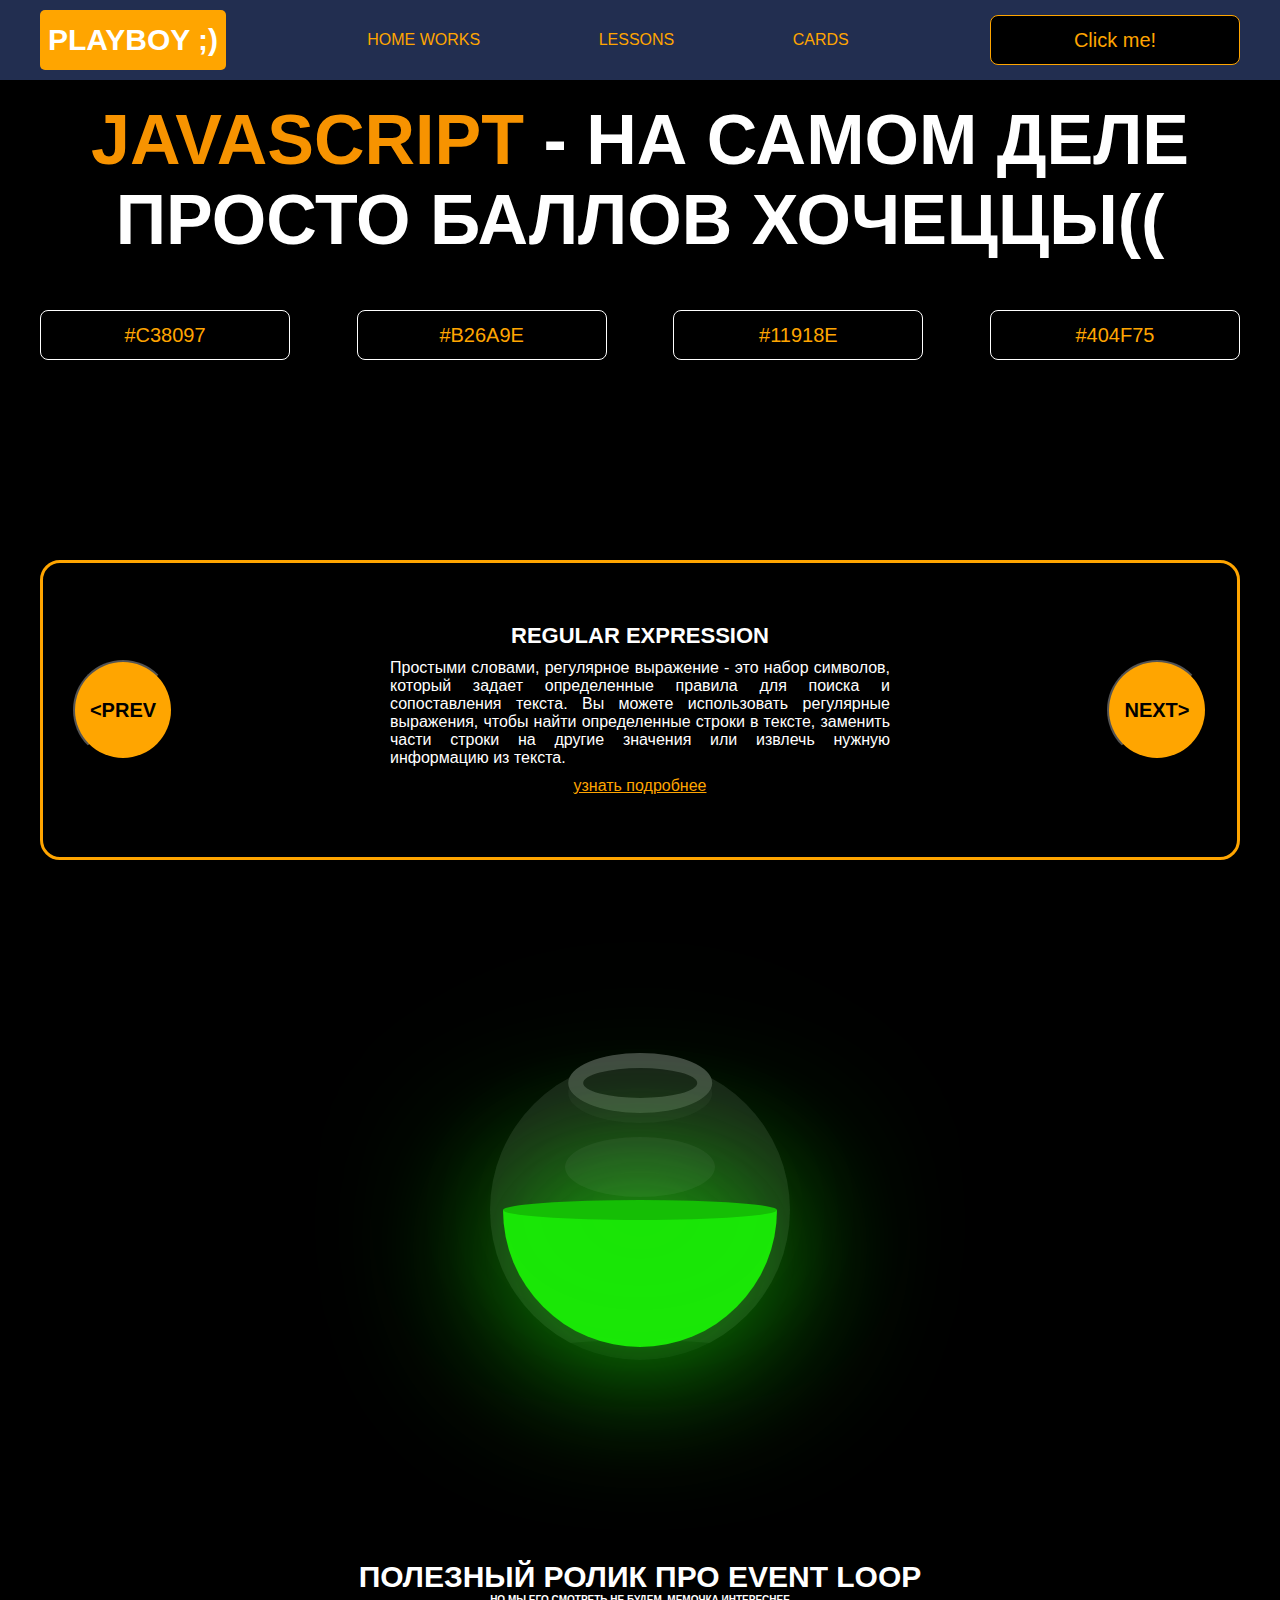
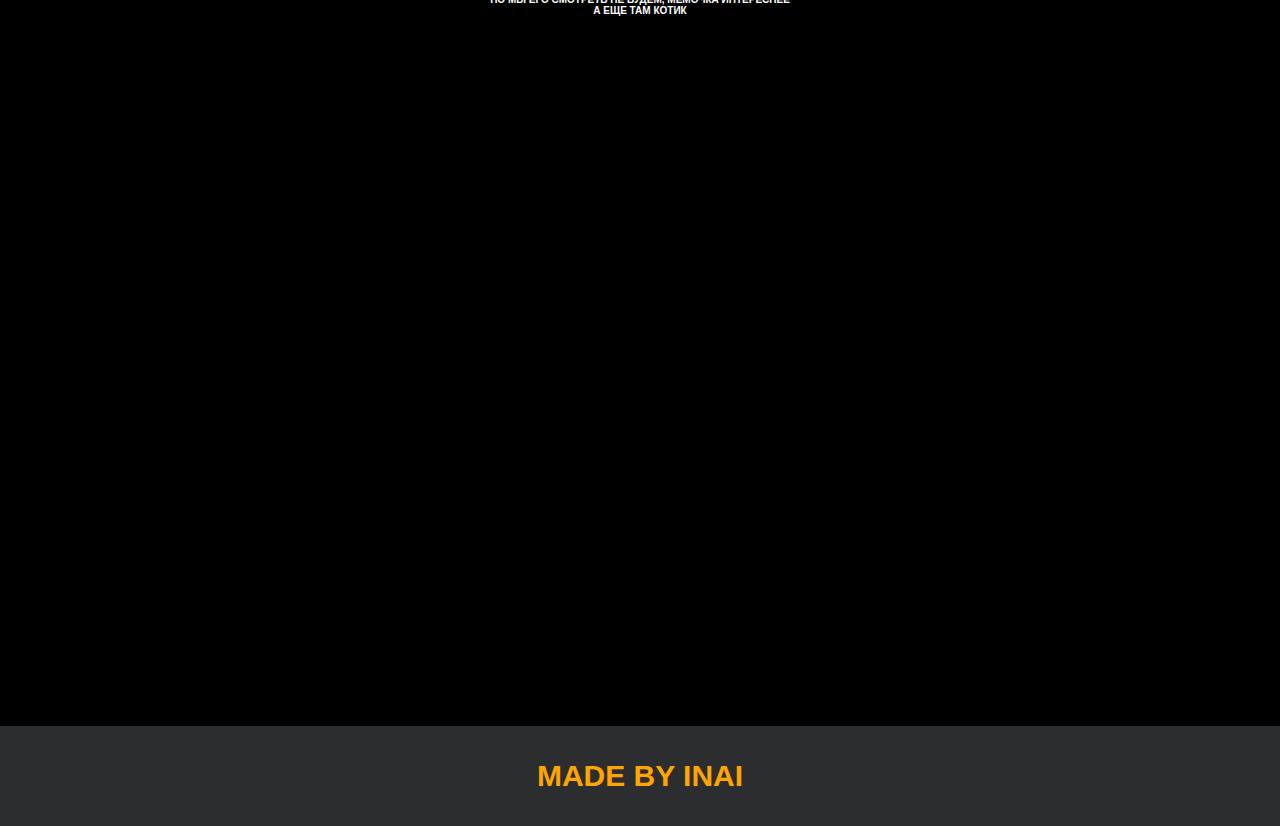
<file: index.html>
<!DOCTYPE html>
<html lang="en">
<head>
    <meta charset="UTF-8">
    <title>Языки программирования</title>
    <link rel="stylesheet" href="css/style.css">
    <link rel="stylesheet" href="css/core.css">
</head>
<body>

<div class="wrapper">
    <div class="header">
        <div class="container">
            <div class="inner_header">
                <a href="index.html">
                    <div class="logotype">
                <h2>PLAY<span>Boy ;)</span></h2>
                    </div>
                </a>
                <ul class="menu">
                    <li class="menu_link">
                        <a href="pages/home_works.html">Home Works</a>
                    </li>
                    <li class="menu_link">
                        <a href="pages/lessons.html">Lessons</a>
                    </li>
                    <li class="menu_link">
                        <a href="pages/cards.html" target="_blank">Cards</a>
                    </li>
                </ul>
                <button class="btn" id="btn-get">Click me!</button>
            </div>
        </div>
    </div>
    <div class="main_block">
        <div class="container">
            <div class="inner_main">
                <h1><strong id="js-color">JavaScript</strong> - на самом деле просто баллов хочеццы((</h1>
                <div class="colors-buttons">
                    <button class="btn btn-color"></button>
                    <button class="btn btn-color"></button>
                    <button class="btn btn-color"></button>
                    <button class="btn btn-color"></button>
                </div>
            </div>
        </div>
    </div>
    <div class="slider_block">
        <div class="container">
            <div class="inner_slider">
                <div class="slider">
                    <button class="btn-slide" id="prev">&lt;prev</button>
                    <div class="slide active_slide">
                        <div class="slide_card">
                            <h3>regular expression</h3>
                            <p>Простыми словами, регулярное выражение - это набор символов, который задает определенные правила для поиска и сопоставления текста. Вы можете использовать регулярные выражения, чтобы найти определенные строки в тексте, заменить части строки на другие значения или извлечь нужную информацию из текста.</p>
                            <a href="https://developer.mozilla.org/ru/docs/Web/JavaScript/Guide/Regular_expressions" target="_blank">узнать подробнее</a>
                        </div>
                    </div>
                    <div class="slide">
                        <div class="slide_card">
                            <h3>recursion</h3>
                            <p>Простыми словами, рекурсия - это, когда функция делает повторяющиеся вызовы самой себя для решения задачи, пока не достигнет определенного условия выхода из рекурсии.</p>
                            <a href="https://learn.javascript.ru/recursion" target="_blank">узнать подробнее</a>
                        </div>
                    </div>
                    <div class="slide">
                        <div class="slide_card">
                            <h3>json</h3>
                            <p>Простыми словами, JSON - это способ представления данных в виде текста, чтобы они могли быть легко поняты и использованы различными программами. Он использует простые правила для описания объектов и массивов, а также для представления простых типов данных, таких как строки, числа, логические значения и т.д.</p>
                            <a href="https://developer.mozilla.org/ru/docs/Learn/JavaScript/Objects/JSON" target="_blank">узнать подробнее</a>
                        </div>
                    </div>
                    <div class="slide">
                        <div class="slide_card">
                            <h3>event loop</h3>
                            <p>Простыми словами, event loop похож на дежурного, который непрерывно проверяет, произошло ли какое-либо событие, и реагирует на него, когда оно происходит. Он имеет список задач, которые нужно выполнить, и он перебирает этот список событий одно за другим, обрабатывая каждое событие, когда оно наступает.</p>
                            <a href="https://highload.today/kak-ustroen-event-loop-v-javascript-parallelnaya-model-i-tsikl-sobytij/" target="_blank">узнать подробнее</a>
                        </div>
                    </div>
                    <button class="btn-slide" id="next">next&gt;</button>
                </div>
            </div>
        </div>
    </div>

    <div class="botlle">
        <div class="container">
            <div class="bottle_inner">
                <a href="pages/monster.html">
                    <div class="bowl">
                        <div class="shadow"></div>
                        <div class="liquid"></div>

                    </div>
                </a>
            </div>
        </div>
    </div>

    <div class="block_video">
        <div class="container">
            <h3>Полезный ролик про Event Loop</h3>
            <h6>Но мы его смотреть не будем, мемочка интереснее</h6>
            <h6>а еще там котик</h6>
            <div class="inner_block_video">
<iframe width="320" height="560" src="https://www.youtube.com/embed/eXwplb6mJGY" title="Кот Бендер мем из рилс кот мяукает видео для тик ток для Рилс нарезанное" frameborder="0" allow="accelerometer; autoplay; clipboard-write; encrypted-media; gyroscope; picture-in-picture; web-share" allowfullscreen></iframe>            </div>
        </div>
    </div>

    <div class="footer">
        <div class="container">
            <a href="#" target="_blank">
                <div class="inner_footer">
                    <h2>Made by Inai</h2>
                </div>
            </a>
        </div>
    </div>
</div>

<div class="modal">
    <div class="modal_dialog">
        <div class="modal_content">
            <form action="#">
                <div class="modal_close">&times;</div>
                <div class="modal_title">Мы свяжемся с вами как можно быстрее!</div>
                <input required placeholder="Ваше имя" name="fullname" type="text" class="modal_input">
                <input required placeholder="Ваш номер телефона" name="phone_number" type="phone" class="modal_input">
                <button class="btn btn_dark btn_min">Перезвонить мне</button>
            </form>
        </div>
    </div>
</div>

</body>
<script src="js/main.js"></script>
<script src="js/modal.js"></script>
</html>
</file>
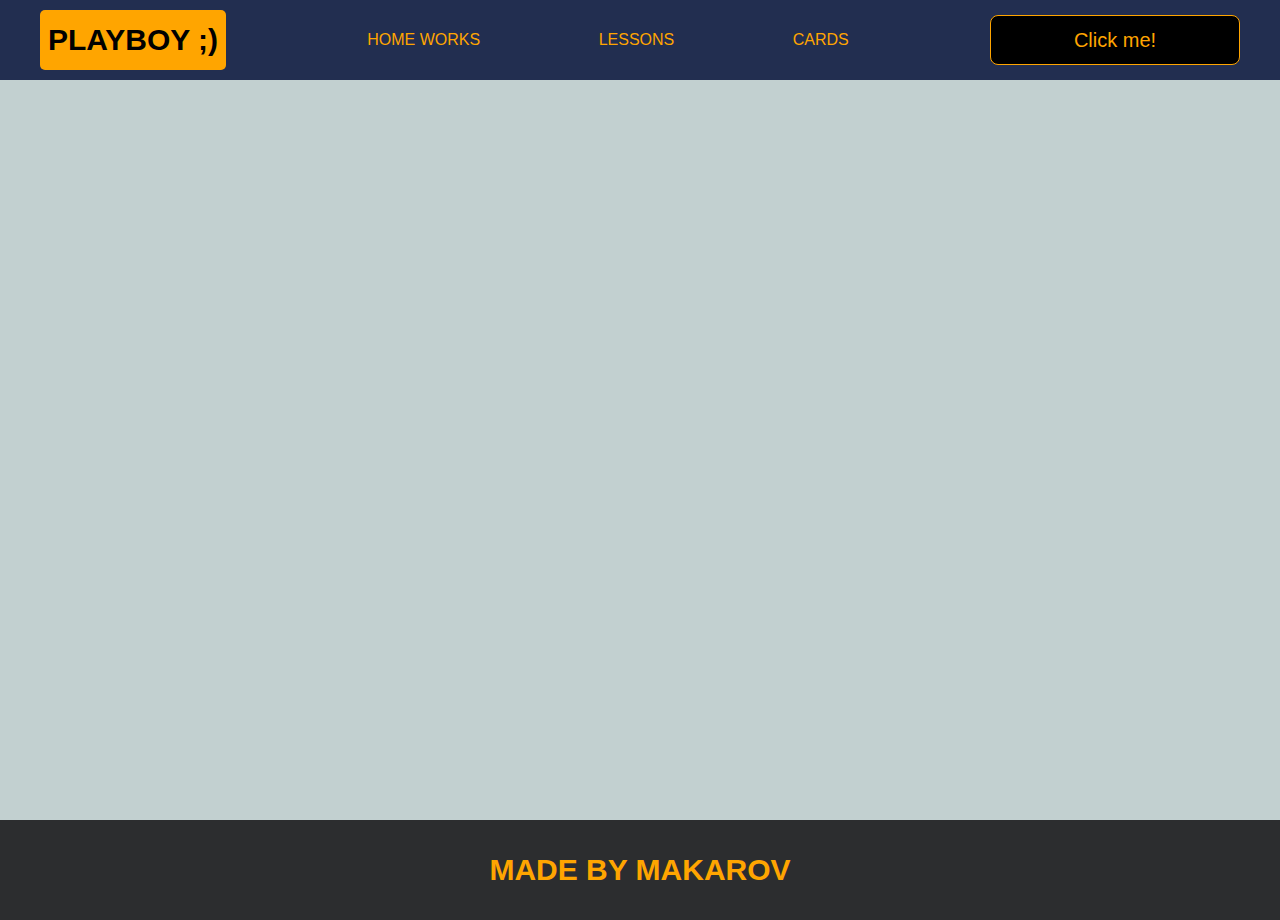
<file: pages/cards.html>
<!DOCTYPE html>
<html lang="en">
<head>
    <meta charset="UTF-8">
    <title>Cards</title>
    <link rel="stylesheet" href="../css/style.css">
    <link rel="stylesheet" href="../css/core.css">
    <link rel="stylesheet" href="../css/cards.css">
</head>
<body>
<div class="wrapper">
      <div class="header">
        <div class="container">
            <div class="inner_header">
                <a href="../index.html">
                    <div class="logotype">
                <h2>PLAY<span>Boy ;)</span></h2>
                    </div>
                </a>
                <ul class="menu">
                    <li class="menu_link">
                        <a href="../pages/home_works.html">Home Works</a>
                    </li>
                    <li class="menu_link">
                        <a href="../pages/lessons.html">Lessons</a>
                    </li>
                    <li class="menu_link">
                        <a href="#">Cards</a>
                    </li>
                </ul>
                <button class="btn" id="btn-get">Click me!</button>
            </div>
        </div>
    </div>

        <div class="cards"></div>

    <div class="footer">
        <div class="container">
            <a href="#" target="_blank">
                <div class="inner_footer">
                    <h2>Made by Makarov</h2>
                </div>
            </a>
        </div>
    </div>
</div>
<div class="modal">
    <div class="modal_dialog">
        <div class="modal_content">
            <form action="#">
                <div class="modal_close">&times;</div>
                <div class="modal_title">Мы свяжемся с вами как можно быстрее!</div>
                <input required placeholder="Ваше имя" name="name" type="text" class="modal_input">
                <input required placeholder="Ваш номер телефона" name="phone" type="phone" class="modal_input">
                <button class="btn btn_dark btn_min">Перезвонить мне</button>
            </form>
        </div>
    </div>
</div>
<script src="../js/cards.js"></script>
<script src="../js/modal.js"></script>
</body>
</html>
</file>
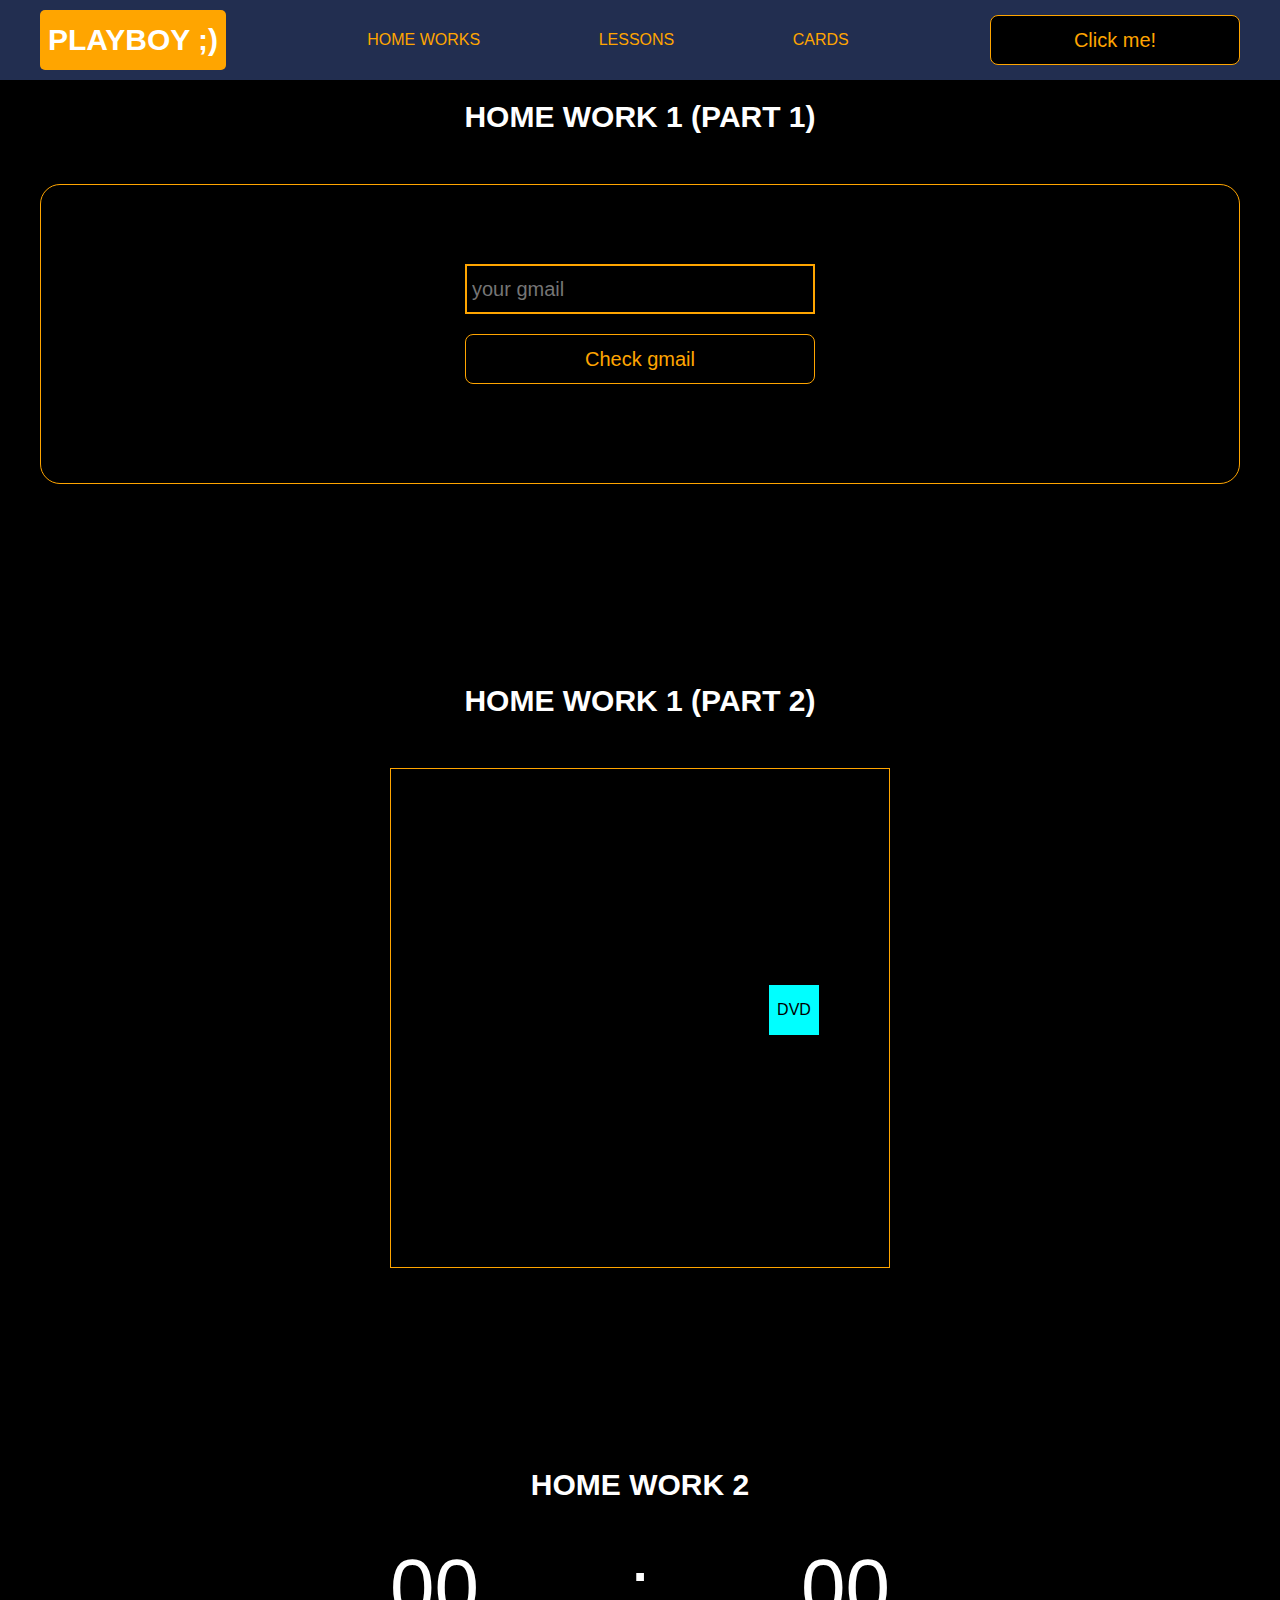
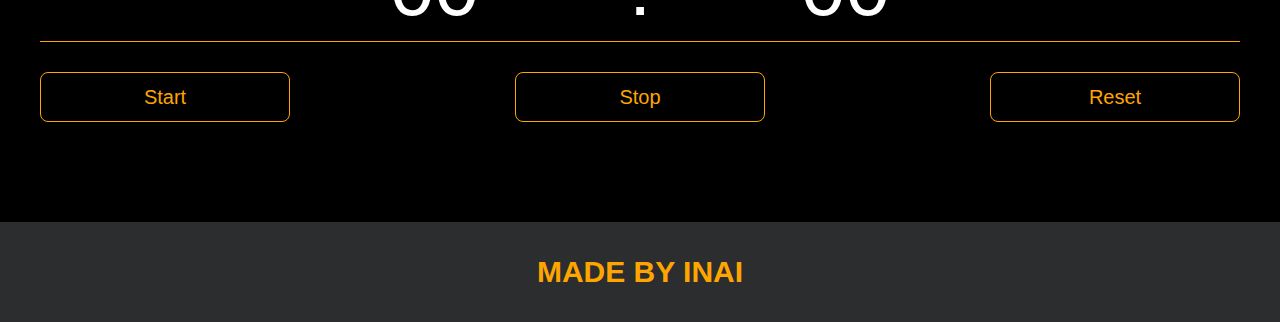
<file: pages/home_works.html>
<!DOCTYPE html>
<html lang="en">
<head>
    <meta charset="UTF-8">
    <title>Home Works</title>
    <link rel="stylesheet" href="../css/style.css">
    <link rel="stylesheet" href="../css/core.css">
    <link rel="stylesheet" href="../css/home_works.css">
</head>
<body>

<div class="wrapper">
    <div class="header">
        <div class="container">
            <div class="inner_header">
                <a href="../index.html">
                    <div class="logotype">
                <h2>PLAY<span>Boy ;)</span></h2>
                    </div>
                </a>
                <ul class="menu">
                    <li class="menu_link">
                        <a href="../pages/home_works.html">Home Works</a>
                    </li>
                    <li class="menu_link">
                        <a href="../pages/lessons.html">Lessons</a>
                    </li>
                    <li class="menu_link">
                        <a href="../pages/cards.html">Cards</a>
                    </li>
                </ul>
                <button class="btn" id="btn-get">Click me!</button>
            </div>
        </div>
    </div>
    <div class="gmail_block">
        <div class="container">
            <h3>Home work 1 (part 1)</h3>
            <div class="inner_gmail_block">
                <div class="form_gmail">
                    <label for="gmail_input"></label>
                    <input type="text" id="gmail_input" placeholder="your gmail">
                    <button class="btn" id="gmail_button">Check gmail</button>
                    <span class="checker" id="gmail_result"></span>
                </div>
            </div>
        </div>
    </div>
    <div class="move_block">
        <div class="container">
            <h3>Home work 1 (part 2)</h3>
            <div class="inner_move_block">
                <div class="parent_block">
                    <div class="child_block"></div>
                </div>
            </div>
        </div>
    </div>
    <div class="stopwatch">
        <div class="container">
            <h3>Home work 2 </h3>
            <div class="time">
                <div class="time_block">
                    <div class="interval" id="secondsS">00</div>
                    <div class="break">:</div>
                    <div class="interval" id="ml-secondsS">00</div>
                </div>
            </div>
            <div class="time_buttons">
                <button class="btn" id="start">Start</button>
                <button class="btn" id="stop">Stop</button>
                <button class="btn" id="reset">Reset</button>
            </div>
        </div>
    </div>
    <div class="footer">
        <div class="container">
            <a href="#" target="_blank">
                <div class="inner_footer">
                    <h2>Made by Inai</h2>
                </div>
            </a>
        </div>
    </div>
</div>

<div class="modal">
    <div class="modal_dialog">
        <div class="modal_content">
            <form action="#">
                <div class="modal_close">&times;</div>
                <div class="modal_title">Мы свяжемся с вами как можно быстрее!</div>
                <input required placeholder="Ваше имя" name="name" type="text" class="modal_input">
                <input required placeholder="Ваш номер телефона" name="phone" type="phone" class="modal_input">
                <button class="btn btn_dark btn_min">Перезвонить мне</button>
            </form>
        </div>
    </div>
</div>

</body>
<script src="../js/home_works.js"></script>
<script src="../js/modal.js"></script>
</html>
</file>
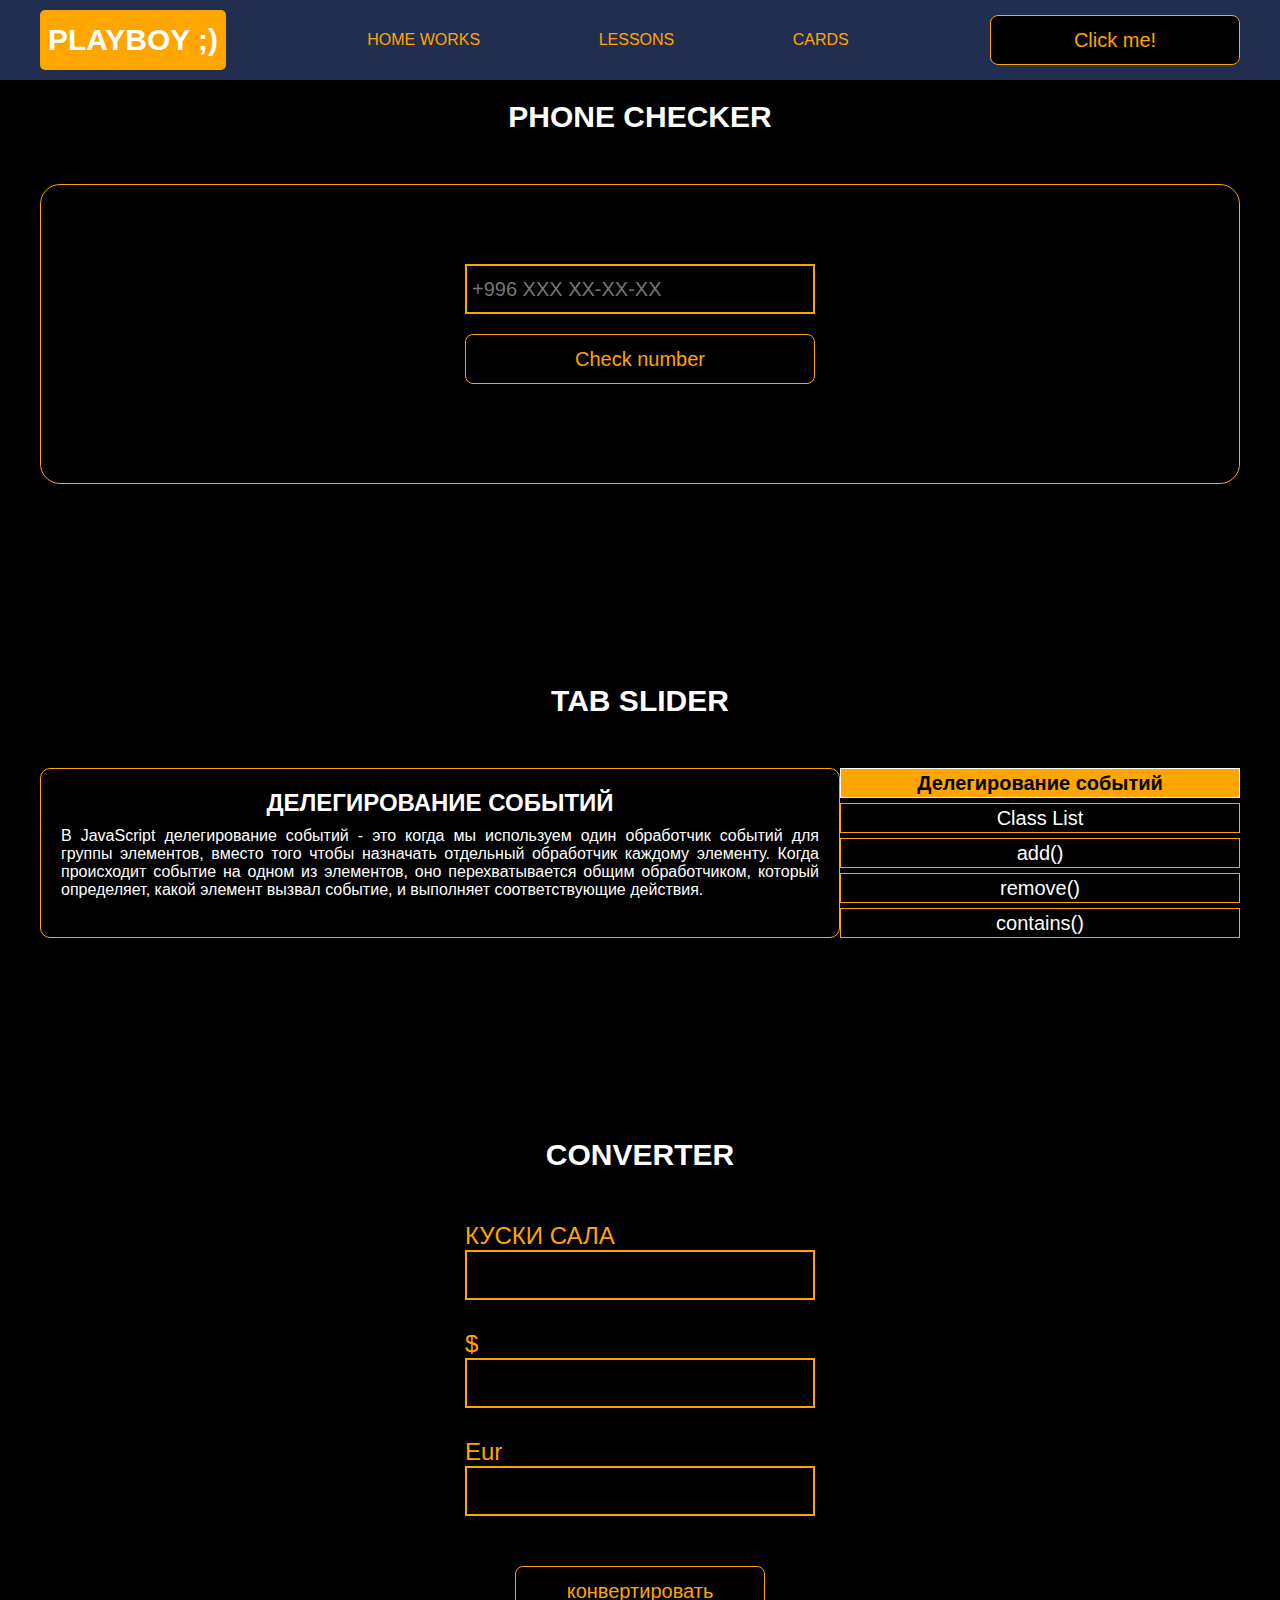
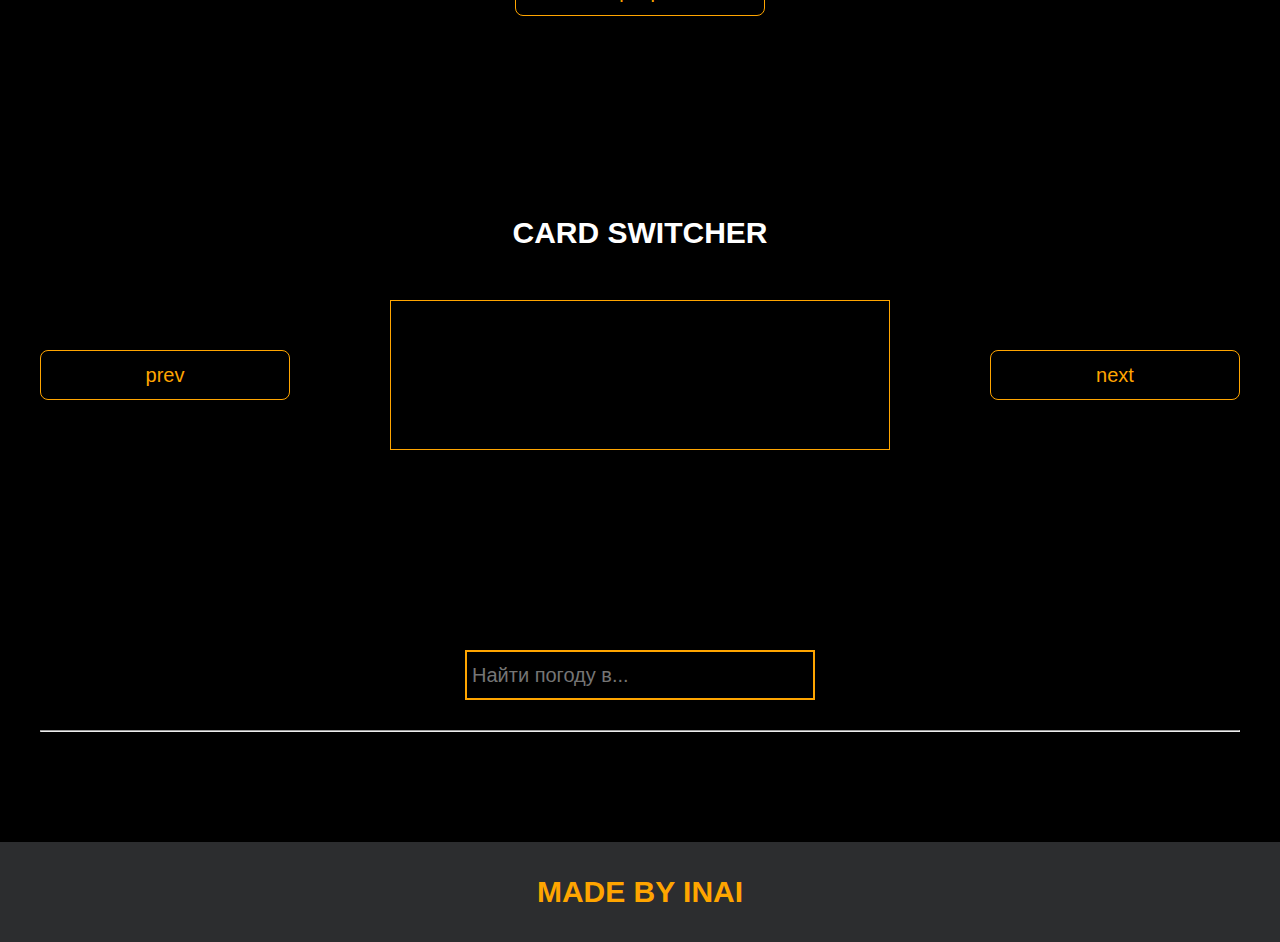
<file: pages/lessons.html>
<!DOCTYPE html>
<html lang="en">
  <head>
    <meta charset="UTF-8" />
    <title>Lessons</title>
    <link rel="stylesheet" href="../css/style.css" />
    <link rel="stylesheet" href="../css/core.css" />
    <link rel="stylesheet" href="../css/lessons.css" />
  </head>
  <body>
    <div class="wrapper">
      <div class="header">
        <div class="container">
          <div class="inner_header">
            <a href="../index.html">
              <div class="logotype">
                <h2>PLAY<span>Boy ;)</span></h2>
              </div>
            </a>
            <ul class="menu">
              <li class="menu_link">
                <a href="../pages/home_works.html">Home Works</a>
              </li>
              <li class="menu_link">
                <a href="../pages/lessons.html">Lessons</a>
              </li>
              <li class="menu_link">
                <a href="../pages/cards.html">Cards</a>
              </li>
            </ul>
            <button class="btn" id="btn-get">Click me!</button>
          </div>
        </div>
      </div>

      <div class="phone_block">
        <div class="container">
          <h3>Phone checker</h3>
          <div class="inner_phone_block">
            <div class="form_phone">
              <label for="phone_input"></label>
              <input
                type="text"
                id="phone_input"
                placeholder="+996 XXX XX-XX-XX"
              />
              <button class="btn" id="phone_button">Check number</button>
              <span class="checker" id="phone_result"></span>
            </div>
          </div>
        </div>
      </div>

      <div class="tab_slider">
        <div class="container">
          <h3>tab slider</h3>
          <div class="inner_tab_slider">
            <div class="tab_contents_block">
              <div class="tab_content_block">
                <h4>Делегирование событий</h4>
                <p>
                  В JavaScript делегирование событий - это когда мы используем
                  один обработчик событий для группы элементов, вместо того
                  чтобы назначать отдельный обработчик каждому элементу. Когда
                  происходит событие на одном из элементов, оно перехватывается
                  общим обработчиком, который определяет, какой элемент вызвал
                  событие, и выполняет соответствующие действия.
                </p>
              </div>
              <div class="tab_content_block">
                <h4>classList</h4>
                <p>
                  classList в JavaScript - это свойство, которое позволяет нам
                  работать с классами элемента HTML. С помощью classList мы
                  можем добавлять, удалять или проверять наличие классов у
                  элемента. Допустим, у нас есть элемент на веб-странице, и мы
                  хотим изменить его классы с помощью JavaScript. Вместо того,
                  чтобы обращаться напрямую к атрибуту class, мы можем
                  использовать свойство classList этого элемента.
                </p>
              </div>
              <div class="tab_content_block">
                <h4>add()</h4>
                <p>
                  Метод add позволяет добавить новый класс к списку классов
                  элемента. Например, element.classList.add('new-class') добавит
                  класс с именем "new-class" к элементу.
                </p>
              </div>
              <div class="tab_content_block">
                <h4>remove()</h4>
                <p>
                  Метод remove позволяет удалить класс из списка классов
                  элемента. Например, element.classList.remove('old-class')
                  удалит класс с именем "old-class" из элемента.
                </p>
              </div>
              <div class="tab_content_block">
                <h4>contains()</h4>
                <p>
                  Метод contains позволяет проверить, содержит ли элемент
                  определенный класс. Он возвращает true, если класс
                  присутствует, и false, если его нет. Например,
                  element.classList.contains('highlight') вернет true, если у
                  элемента есть класс "highlight".
                </p>
              </div>
              <div class="tab_content_items">
                <div class="tab_content_item tab_content_item_active">
                  Делегирование событий
                </div>
                <div class="tab_content_item">Class List</div>
                <div class="tab_content_item">add()</div>
                <div class="tab_content_item">remove()</div>
                <div class="tab_content_item">contains()</div>
              </div>
            </div>
          </div>
        </div>
      </div>

      <div class="converter">
        <div class="container">
          <h3>CONVERTER</h3>
          <div class="inner_converter">
            <div class="som">
              <label for="som">КУСКИ САЛА</label>
              <input type="number" id="som" />
            </div>
            <div class="usd">
              <label for="usd">$</label>
              <input type="number" id="usd" />
            </div>
            <div class="eur">
              <label for="eur">Eur</label>
              <input type="number" id="eur" />
            </div>
          </div>
          <button class="btn" id="btn-convert">конвертировать</button>
        </div>
        <span class="checker" id="convertError"></span>
      </div>

      <div class="card_switcher">
        <div class="container">
          <h3>Card Switcher</h3>
          <div class="inner_card_switcher">
            <button class="btn" id="btn-prev">prev</button>
            <div class="card">
            </div>
            <button class="btn" id="btn-next">next</button>
          </div>
        </div>
      </div>

      <div class="weather">
        <div class="container">
          <div class="inner_weather">
            <div>
              <input
                type="text"
                class="cityName"
                placeholder="Найти погоду в..."
              />
            </div>
            <div>
              <span class="city"></span>
              <hr />
              <span class="temp"></span>
            </div>
          </div>
        </div>
      </div>

      <div class="footer">
        <div class="container">
          <a href="#" target="_blank">
            <div class="inner_footer">
              <h2>Made by Inai</h2>
            </div>
          </a>
        </div>
      </div>
    </div>

    <div class="modal">
      <div class="modal_dialog">
        <div class="modal_content">
          <form action="#">
            <div class="modal_close">&times;</div>
            <div class="modal_title">Мы свяжемся с вами как можно быстрее!</div>
            <input
              required
              placeholder="Ваше имя"
              name="name"
              type="text"
              class="modal_input"
            />
            <input
              required
              placeholder="Ваш номер телефона"
              name="phone"
              type="phone"
              class="modal_input"
            />
            <button class="btn btn_dark btn_min">Перезвонить мне</button>
          </form>
        </div>
      </div>
    </div>
  </body>
  <script src="../js/lesson.js"></script>
  <script src="../js/modal.js"></script>
</html>
</file>
<file: css/style.css>
/* HEADER */

.header {
    height: 80px;
    background: #222E50;
    display: flex;
    align-items: center;
    width: 100%;
    position: fixed;
    top: 0;
    z-index: 2;
}

.inner_header {
    height: 100%;
    display: flex;
    align-items: center;
    justify-content: space-between;
}

/* LOGOTYPE */

.logotype {
    display: flex;
    align-items: center;
    justify-content: center;
    font-size: 22px;
    height: 60px;
    width: fit-content;
    background: var(--orange); 
    padding: 8px;
    color: white;
    border-radius: 5px;
    cursor: pointer;
}

/* HEADER MENU */

.menu {
    display: flex;
    justify-content: space-around;
    width: 600px;
}

.menu_link a {
    color: var(--orange); 
    text-transform: uppercase;
}

.menu_link a:hover {
    text-decoration: underline;
}

/* MAIN BLOCK */

.main_block {
    padding: 100px 0;
    background: black;
}

/* BUTTONS COLOR PICKER */

.colors-buttons {
    display: flex;
    justify-content: space-between;
    margin-top: 50px;
}

.btn-color {
    border-radius: 20px;
    border-color: white !important;
}

/* FOOTER */

.footer {
    background: #2c2d2f;
    width: 100%;
}

.inner_footer {
    display: flex;
    align-items: center;
    justify-content: center;
    height: 100px;
}

.footer h2 {
    text-transform: uppercase;
    color: var(--orange); 
    font-weight: 600;
}


/* SLIDER BLOCK */

.slider_block {
    padding: 100px 0;
    background: black;
}

.slider {
    position: relative;
    width: 100%;
    height: 300px;
    overflow: hidden;
    border: 3px solid var(--orange);
    border-radius: 20px;
    display: flex;
    align-items: center;
    justify-content: space-between;
    padding: 0 30px;
}

.slide {
    position: absolute;
    top: 60px;
    left: 0;
    width: 100%;
    height: 100%;
    display: none;
    transition: opacity 0.5s ease-in-out;
}

.slide_card {
    color: white;
    margin: 0 auto;
    width: 500px;
    text-align: center;
}

.slide_card h3 {
    color: white;
    text-transform: uppercase;
    font-size: 22px;
}

.slide_card p {
    font-size: 16px;
    text-align: justify;
    margin: 10px 0;
}

.slide_card a {
    color: var(--orange); 
    text-decoration: underline;
}

.slide.active_slide {
    display: block;
}

/* VIDEO BLOCK */

.block_video {
    background: black;
    padding: 100px 0;
}

.inner_block_video {
    display: flex;
    justify-content: center;
    margin-top: 50px;
}

/* MODAL */

.modal {
    position: fixed;
    height: 100%;
    width: 100%;
    top: 0;
    left: 0;
    z-index: 2;
    background: rgba(0, 0, 0, 0.8);
    display: none;
}

.modal_dialog {
    max-width: 500px;
    margin: 150px auto;
}

.modal_content {
    position: relative;
    width: 100%;
    padding: 40px;
    background-color: black;
    border: 2px solid var(--orange);
    border-radius: 4px;
    max-height: 80vh;
    overflow-y: auto;
}

.modal_content form {
    display: flex;
    flex-direction: column;
    align-items: center;
}

.modal_close {
    position: absolute;
    top: 8px;
    right: 14px;
    font-size: 30px;
    color: red;
    opacity: 0.5;
    font-weight: 700;
    border: none;
    background-color: transparent;
    cursor: pointer;
}

.modal_title {
    text-align: center;
    font-size: 22px;
    text-transform: uppercase;
    color: white;
}

.modal_input, .btn_min {
    width: 100% !important;
    margin-top: 10px;
}


/*-------BOTTLE-------*/

.botlle {
    background: black;
    padding: 100px 0;
}

.bottle_inner {
    display: flex;
    justify-content: center;
    align-items: center;
}

.bowl {
    position: relative;
    width: 300px;
    height: 300px;
    background: rgba(255, 255, 255, 0.1);
    border-radius: 50%;
    border: 8px solid transparent;
    animation: animate 5s linear infinite;
    transform-origin: bottom center;
    animation-play-state: run;
}

@keyframes animate {
    0% {
        transform: rotate(0deg);
    }
    25% {
        transform: rotate(22deg);
    }
    50% {
        transform: rotate(0deg);
    }
    75% {
        transform: rotate(-22deg);
    }
    100% {
        filter: hue-rotate(360deg);
    }
}

.bowl::before {
    content: "";
    position: absolute;
    top: -15px;
    left: 50%;
    transform: translateX(-50%);
    width: 40%;
    height: 30px;
    border: 15px solid #444;
    border-radius: 50%;
    box-shadow: 0 10px #222;

}

.bowl::after {
    content: "";
    position: absolute;
    top: 35%;
    left: 50%;
    transform: translate(-50%, -50%);
    width: 150px;
    height: 60px;
    background: rgba(255, 255, 255, 0.05);
    transform-origin: center;
    animation: animatebowlshadow 5s linear infinite;
    border-radius: 50%;
    animation-play-state: running;

}


@keyframes animatebowlshadow {
    0% {
        left: 50%;
        width: 150px;
        height: 60px;
    }
    25% {
        left: 55%;
        width: 140px;
        height: 65px;
    }
    50% {
        left: 50%;
        width: 150px;
        height: 60px;
    }
    75% {
        left: 45%;
        width: 140px;
        height: 65px;
    }
    100% {


    }
}


.liquid {
    position: absolute;
    top: 50%;
    left: 5px;
    right: 5px;
    bottom: 5px;
    background: #1ae907;
    border-bottom-left-radius: 150px;
    border-bottom-right-radius: 150px;
    filter: drop-shadow(0 0 80px #1ae907);
    transform-origin: top center;
    animation: animateliquid 5s linear infinite;
    animation-play-state: running;
}

@keyframes animateliquid {
    0% {
        transform: rotate(0deg);
    }
    25% {
        transform: rotate(-22deg);
    }
    30% {
        transform: rotate(-23deg);
    }
    50% {
        transform: rotate(0deg);
    }
    75% {
        transform: rotate(22deg);
    }
    80% {
        transform: rotate(23deg);
    }
    100% {
        transform: rotate(0deg);
    }


}

.liquid::before {
    content: "";
    position: absolute;
    top: -10px;
    width: 100%;
    height: 20px;
    background: #15be05;
    border-radius: 50%;
    filter: drop-shadow(0 0 80px #15be05);
}

.shadow {
    position: absolute;
    top: calc(50% + 150px);
    left: 50%;
    transform: translate(-50%, -50%);
    width: 260px;
    height: 40px;
    background: rgba(0, 0, 0, 0.5);
    border-radius: 50%;
    animation: animateshadow 5s linear infinite;
    animation-play-state: running;

}

@keyframes animateshadow {
    0% {
        left: 50%;
        width: 260px;
        height: 40px;
        top: calc(50% + 150px);

    }

    25% {
        left: 55%;
        width: 265px;
        height: 30px;
        top: calc(50% + 130px);

    }
    50% {
        left: 50%;
        width: 260px;
        height: 40px;
        top: calc(50% + 150px);

    }
    75% {
        left: 45%;
        width: 265px;
        height: 30px;

    }
    100% {
    }
}
</file>
<file: css/core.css>
* {
    margin: 0;
    padding: 0;
    box-sizing: border-box;
}

.container {
    width: 1200px;
    margin: 0 auto;
}

body {
    font-family: "Britannic Bold", sans-serif;
    background: #c2d0d0;
}

.btn {
    width: 250px;
    height: 50px;
    font-size: 20px;
    cursor: pointer;
    border: 1px solid var(--orange);
    background: black;
    color: var(--orange);
    border-radius: 8px;
}

.btn:hover {
    background: #414349;
}

.btn:active {
    background: #56585D;
    border: 2px solid var(--orange);
}

a {
    text-decoration: none;
}

li {
    list-style: none;
}

h1 {
    text-align: center;
    font-size: 70px;
    color: white;
    margin: 0 auto;
    text-transform: uppercase;
    font-weight: 600;
}

h2 {
    text-align: center;
    font-size: 30px;
    color: white;
    margin: 0 auto;
    text-transform: uppercase;
    font-weight: 600;
}

h3 {
    text-align: center;
    font-size: 30px;
    color: white;
    margin: 0 auto;
    text-transform: uppercase;
    font-weight: 600;
}

h4 {
    font-size: 24px;
    color: white;
    text-transform: uppercase;
    font-weight: 600;
}

h6 {
    text-align: center;
    font-size: 10px;
    color: white;
    margin: 0 auto;
    text-transform: uppercase;
    font-weight: 600;
}

strong {
    color: #F79300;
}

label {
    font-size: 24px;
    color: var(--orange);
}

input {
    width: 350px;
    height: 50px;
    font-size: 20px;
    padding-left: 5px;
    color: var(--orange);
    background: black;
    border: 2px solid var(--orange);
}

.checker {
    color: white;
    font-size: 30px;
}

.btn-slide {
    display: block;
    width: 100px;
    height: 100px;
    background: var(--orange);
    color: black;
    font-size: 20px;
    text-transform: uppercase;
    border-radius: 50%;
    font-weight: 800;
    z-index: 1;
}

.btn-slide:hover {
    background: #b68733 !important;
    cursor: pointer;
    color: white;
}

:root {
    --orange: orange
}
</file>
<file: css/cards.css>
.cards {
    display: flex;
    flex-wrap: wrap;
    gap: 50px;
    min-height: calc(100vh - 180px);
    padding-bottom: 89px;
    margin: 0 auto;
    max-width: 1200px;
    margin-top: 100px;
}
h2{
    color: black;
}

.card {
    border: 1px solid #000000;
    border-radius: 25px;
    padding: 15px;
    width: 250px;
    background-color: #439A86;
    box-shadow: 0 2px 4px rgb(62, 201, 36);
}

.card img {
    width: 100%;
    height: auto;
    border-radius: 5px;
    margin-bottom: 10px;
}

.card h2 {
    font-size: 1.2rem;
    margin-bottom: 5px;
}

.card p {
    font-size: 1rem;
    color: #000000;
}
</file>
<file: css/home_works.css>
/* GMAIL BLOCK */

.gmail_block {
    background: black;
    padding: 100px 0;
}

.inner_gmail_block {
    margin-top: 50px;
    display: flex;
    justify-content: space-evenly;
    border: 1px solid var(--orange);
    height: 300px;
    border-radius: 20px;
    align-items: center;
}

.form_gmail {
    display: flex;
    flex-direction: column;
    align-items: center;
}

.form_gmail button {
    width: 100%;
    margin: 20px 0;
}

/* MOVE BLOCK */

.move_block {
    background: black;
    padding: 100px 0;
}

.parent_block {
    height: 500px;
    width: 500px;
    border: 1px solid var(--orange);
    position: relative;
    margin: 0 auto;
}

.inner_parent_block {
    height: 400px;
    width: 400px;
    border: 1px solid var(--orange);
    border-radius: 18px;
}

.child_block {
    position: absolute;
    top: 0;
    width: 50px;
    height: 50px;
    background-color: red;
}



.inner_move_block {
    margin-top: 50px;
}

/*----ANALOG CLOCK-----*/

.clock {
    --clock-size: 360px;
    width: var(--clock-size);
    height: var(--clock-size);
    position: absolute;
    inset: 0;
    margin: auto;
    border-radius: 50%;
    color: white;
}

.spike {
    position: absolute;
    width: 8px;
    height: 1px;
    background: #fff9;
    line-height: 20px;
    transform-origin: 50%;
    z-index: 5;
    inset: 0;
    margin: auto;
    font-style: normal;
    transform: rotate(var(--rotate)) translateX(var(--dail-size));
}
.spike:nth-child(5n+1) {
    box-shadow: -7px 0 #fff9;
}
.spike:nth-child(5n+1):after {
    content: attr(data-i);
    position: absolute;
    right: 22px;
    top: -10px;
    transition: 1s linear;
    transform: rotate(calc( var(--dRotate) - var(--rotate)));
}

.seconds {
    --dRotate: 0deg;
    --dail-size: calc((var(--clock-size)/ 2) - 8px);
    font-weight: 800;
    font-size: 18px;
    transform: rotate(calc( -1 * var(--dRotate)));
    position: absolute;
    inset: 0;
    margin: auto;
    transition: 1s linear;
}

.minutes {
    --dail-size: calc((var(--clock-size)/ 2) - 65px);
    font-size: 16px;
    transform: rotate(calc( -1 * var(--dRotate)));
    position: absolute;
    inset: 0;
    margin: auto;
    transition: 1s linear;
}

.stop-anim {
    transition: 0s linear;
}
.stop-anim .spike:after {
    transition: 0s linear !important;
}

.hour {
    font-size: 70px;
    font-weight: 900;
    position: absolute;
    left: 50%;
    top: 50%;
    transform: translate(-50%, -50%);
}

.minute {
    font-size: 36px;
    font-weight: 900;
    position: absolute;
    background: #000;
    z-index: 10;
    right: calc(var(--clock-size)/ 4.5);
    top: 50%;
    transform: translateY(-50%);
}
.minute:after {
    content: "";
    position: absolute;
    border: 2px solid #fff;
    border-right: none;
    height: 50px;
    left: -10px;
    top: 50%;
    border-radius: 40px 0 0 40px;
    width: calc(var(--clock-size)/ 2.75);
    transform: translatey(-50%);
}


/*-------STOP WATCH------ */

.time {
    color: white;
    display: flex;
    justify-content: center;
    font-size: 80px;
    height: 100px;
    width: 100%;
    border-bottom: 1px solid var(--orange);
    margin-top: 40px;
}

.time_block {
    display: flex;
    width: 500px;
    justify-content: space-between;
}

.stopwatch {
    padding: 100px 0;
    background: black;
}

.time_buttons {
    margin-top: 30px;
    width: 100%;
    display: flex;
    justify-content: space-between;
}
</file>
<file: css/lessons.css>
/* PHONE CHECKER */

.phone_block {
    background: black;
    padding: 100px 0;
}

.inner_phone_block {
    margin-top: 50px;
    display: flex;
    justify-content: space-evenly;
    border: 1px solid var(--orange);
    height: 300px;
    border-radius: 20px;
    align-items: center;
}

.form_phone {
    display: flex;
    flex-direction: column;
    align-items: center;
}

.form_phone button {
    width: 100%;
    margin: 20px 0;
}

/* TAB SLIDER */

.tab_slider {
    background: black;
    padding: 100px 0;
}

.tab_content_block {
    width: 800px;
    border: 1px solid var(--orange);
    padding: 20px;
    border-radius: 10px;
    text-align: center;
    display: flex;
    align-items: center;
    flex-direction: column;
    justify-content: center;
    height: 170px;

}

.tab_content_block p {
    color: white;
    margin-top: 10px;
    text-align: justify;
}

.tab_content_items {
    width: 400px;
    display: flex;
    flex-direction: column;
    row-gap: 5px;
}

.tab_content_item {
    padding: 10px;
    height: 30px;
    color: white;
    border: 1px solid var(--orange);
    text-align: center;
    font-size: 20px;
    cursor: pointer;
    display: grid;
    place-content: center;
}

.tab_content_item_active {
    background: var(--orange);
    color: black;
    font-weight: 600;
    border: 1px solid white;
}

.tab_contents_block {
    display: flex;
    justify-content: space-between;
    align-items: center;
    margin-top: 50px;
}
/*------CARD SWITCHER------*/

.card_switcher {
    background-color: black;
    padding: 100px 0;
}

.card {
    width: 500px;
    height: 150px;
    border: 1px solid var(--orange);
    text-align: center;
    display: flex;
    flex-direction: column;
    justify-content: space-around;
    align-items: center;
    padding: 10px;
}

.card p {
    color: var(--orange);
    font-size: 20px;
}

.card span {
    color: white;
    font-size: 30px;
}

.inner_card_switcher {
    margin-top: 50px;
    display: flex;
    align-items: center;
    justify-content: space-between;
}


/*-------CONVERTER--------*/


.converter {
    padding: 100px 0;
    background-color: black;
}

.inner_converter {
    display: flex;
    align-items: center;
    justify-content: center;
    flex-direction: column;
    gap: 30px;
    margin-top: 50px;
}

.inner_converter > div {
    display: flex;
    flex-direction: column;
}

/*------WEATHER------*/

.weather {
    padding: 100px 0;
    background-color: black;
}

.inner_weather > div {
    display: flex;
    flex-direction: column;
    align-items: center;
    gap: 10px;
    color: white;
    font-size: 25px;
}

.inner_weather {
    display: flex;
    flex-direction: column;
    gap: 20px;
}

hr {
    width: 100%;
}

#btn-convert {
    margin-left: 475px;
    margin-top: 50px;
}

#convertError {
    display: flex;
    align-items: center;
    justify-content: center;
    height: 100%;
}
</file>
